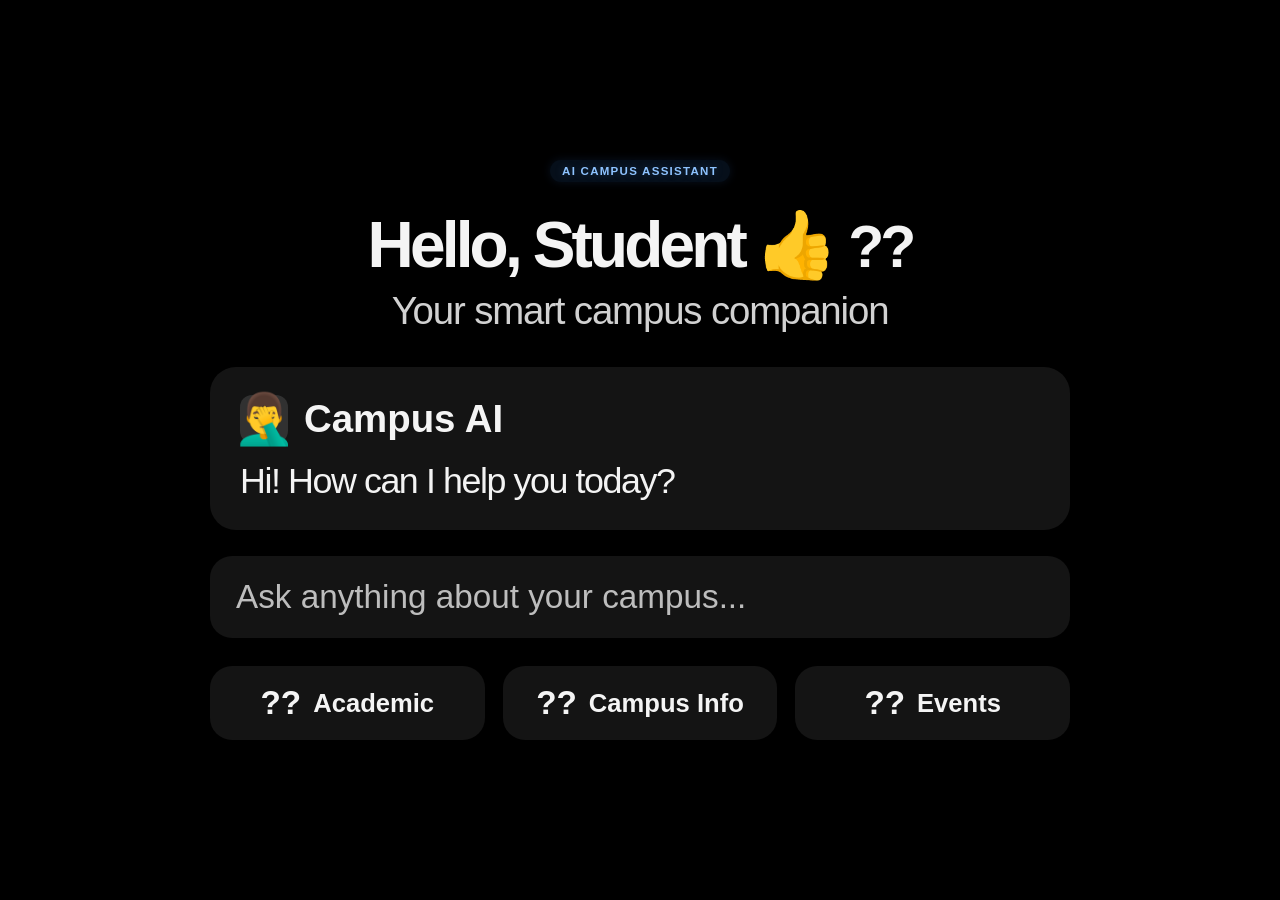
<file: index.html>
<!DOCTYPE html>
<html lang="en">
<head>
  <meta charset="UTF-8" />
  <meta name="viewport" content="width=device-width, initial-scale=1.0" />
  <title>AI Campus Assistant</title>
  <style>
    :root {
      --bg: #000000;
      --text: #f4f4f4;
      --muted: rgba(255,255,255,0.75);
      --panel: rgba(255,255,255,0.08);
      --panel-strong: rgba(255,255,255,0.12);
      --blue-start: #2f9aff;
      --blue-end: #1d71d7;
      --chip: rgba(255,255,255,0.08);
      --shadow: 0 18px 38px rgba(0,0,0,0.38);
    }

    * { box-sizing: border-box; margin: 0; padding: 0; }

    html, body {
      height: 100%;
      background: var(--bg);
      color: var(--text);
      font-family: "Segoe UI", Arial, sans-serif;
    }

    body {
      display: flex;
      align-items: center;
      justify-content: center;
      padding: 28px;
    }

    .page-shell {
      width: min(100%, 980px);
      margin: 0 auto;
      text-align: center;
    }

    .title-badge {
      display: inline-block;
      background: rgba(62, 146, 255, 0.10);
      border: none;
      color: #8ec3ff;
      border-radius: 999px;
      padding: 5px 12px;
      font-size: clamp(0.62rem, 0.9vw, 0.9rem);
      font-weight: 700;
      letter-spacing: 0.11em;
      text-transform: uppercase;
      box-shadow: 0 0 10px rgba(67, 143, 255, 0.12);
      text-shadow: 0 0 8px rgba(120, 182, 255, 0.25);
    }

    .welcome {
      margin-top: 30px;
      font-size: clamp(2.8rem, 5vw, 5rem);
      font-weight: 800;
      letter-spacing: -0.06em;
      line-height: 1.05;
    }

    .welcome .emoji {
      font-size: 0.92em;
    }

    .subtitle {
      margin-top: 10px;
      font-size: clamp(1.7rem, 3vw, 3rem);
      color: rgba(255,255,255,0.82);
      font-weight: 300;
      letter-spacing: -0.03em;
    }

    .assistant-panel {
      width: min(100%, 860px);
      margin: 34px auto 0;
      background: rgba(255,255,255,0.08);
      border-radius: 26px;
      padding: 28px 30px;
      box-shadow: var(--shadow);
      text-align: left;
    }

    .assistant-header {
      display: flex;
      align-items: center;
      gap: 16px;
      font-size: clamp(2rem, 3vw, 3rem);
      font-weight: 700;
      margin-bottom: 18px;
    }

    .bot-icon {
      width: 48px;
      height: 48px;
      display: inline-flex;
      align-items: center;
      justify-content: center;
      border-radius: 12px;
      background: rgba(255,255,255,0.12);
      font-size: 1.3em;
    }

    .assistant-message {
      font-size: clamp(1.9rem, 2.8vw, 3rem);
      color: rgba(255,255,255,0.95);
      font-weight: 400;
      letter-spacing: -0.04em;
    }

    .prompt-box {
      width: min(100%, 860px);
      margin: 26px auto 0;
      background: rgba(255,255,255,0.08);
      border-radius: 22px;
      padding: 22px 26px;
      text-align: left;
      color: rgba(255,255,255,0.72);
      font-size: clamp(1.5rem, 2.6vw, 2.7rem);
      font-weight: 400;
    }

    .quick-actions {
      width: min(100%, 860px);
      margin: 28px auto 0;
      display: flex;
      justify-content: center;
      gap: 18px;
      flex-wrap: wrap;
    }

    .chip {
      flex: 1 1 200px;
      min-width: 180px;
      background: rgba(255,255,255,0.08);
      border: none;
      border-radius: 22px;
      color: var(--text);
      padding: 18px 20px;
      font-size: clamp(1.4rem, 2vw, 2.1rem);
      font-weight: 600;
      display: inline-flex;
      align-items: center;
      justify-content: center;
      gap: 12px;
      cursor: pointer;
      transition: transform 0.2s ease, background 0.2s ease;
    }

    .chip:hover {
      background: rgba(255,255,255,0.12);
      transform: translateY(-1px);
    }

    .chip .emoji {
      font-size: 1.3em;
    }

    @media (max-width: 760px) {
      body { padding: 18px 14px; }
      .title-badge { padding: 12px 22px; }
      .assistant-panel, .prompt-box, .quick-actions { width: 100%; }
      .assistant-header { font-size: 2.2rem; }
      .assistant-message { font-size: 1.7rem; }
    }
  </style>
</head>
<body>
  <div class="page-shell">
    <div class="title-badge">AI CAMPUS ASSISTANT</div>

    <h1 class="welcome">Hello, Student 👍  <span class="emoji">??</span></h1>

    <p class="subtitle">Your smart campus companion</p>

    <div class="assistant-panel">
      <div class="assistant-header">
        <span class="bot-icon">🤦‍♂️</span>
        <span>Campus AI</span>
      </div>

      <div class="assistant-message">Hi! How can I help you today?</div>
    </div>

    <div class="prompt-box">Ask anything about your campus...</div>

    <div class="quick-actions">
      <button class="chip"><span class="emoji">??</span>Academic</button>
      <button class="chip"><span class="emoji">??</span>Campus Info</button>
      <button class="chip"><span class="emoji">??</span>Events</button>
    </div>
  </div>
</body>
</html>
</file>
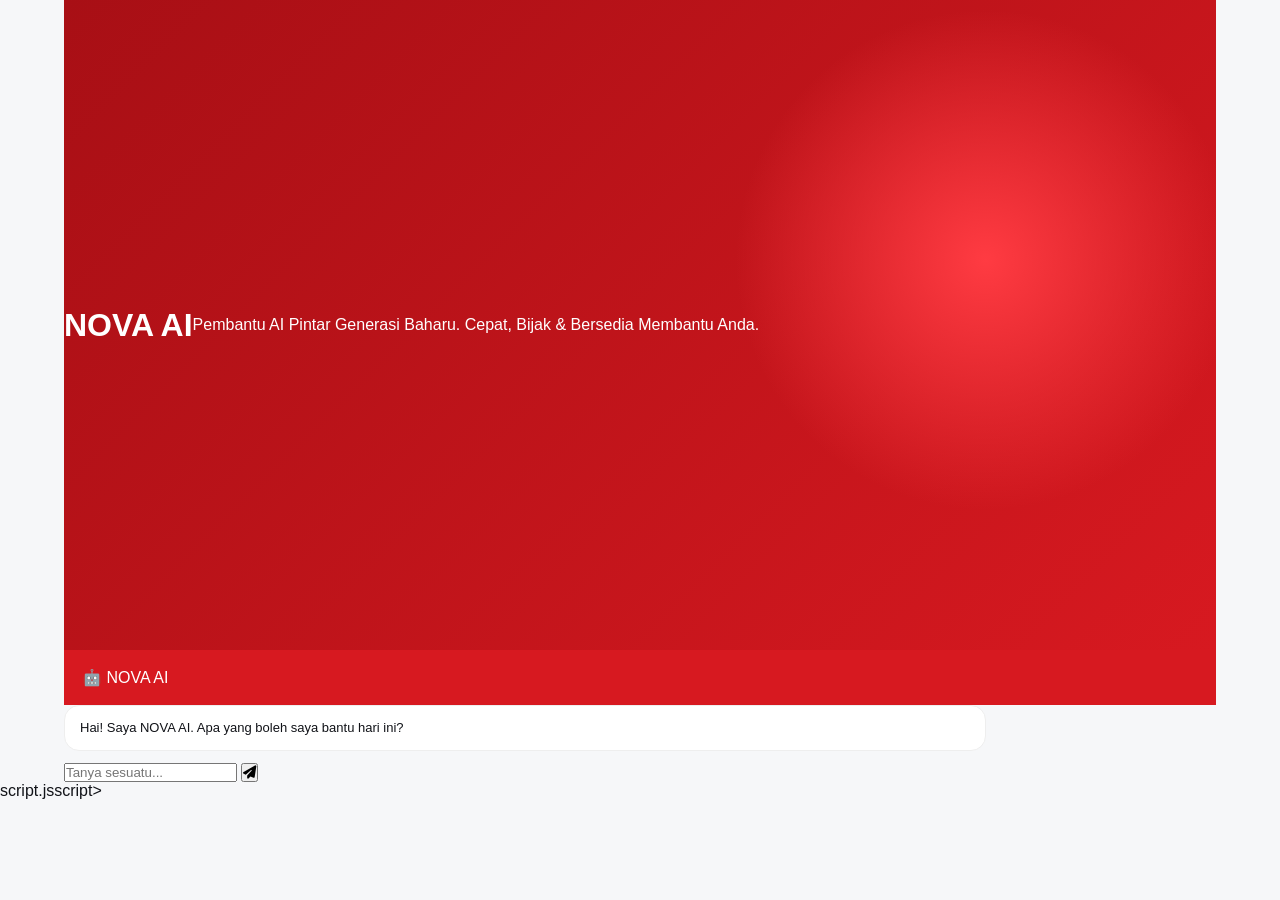
<file: indexx.html>
<!DOCTYPE html>
<html lang="ms">
<head>
    <meta charset="UTF-8">
    <meta name="viewport" content="width=device-width, initial-scale=1.0">
    <title>NOVA AI</title>

    <link rel="stylesheet" href="style.css">

    <link rel="stylesheet"
    href="https://cdnjs.cloudflare.com/ajax/libs/font-awesome/6.5.1/css/all.min.css">
</head>

<body>

<div class="background"></div>

<div class="container">

    <div class="hero">
        <div class="logoot"></i>
        </div>

        <h1>NOVA AI</h1>

        <p>
            Pembantu AI Pintar Generasi Baharu.
            Cepat, Bijak & Bersedia Membantu Anda.
        </p>
    </div>

    <div class="chat-container">

        <div class="chat-header">
            🤖 NOVA AI
        </div>

        <div class="chat-box" id="chatBox">

            <div class="bot-message">
                Hai! Saya NOVA AI. Apa yang boleh saya bantu hari ini?
            </div>

        </div>

        <div class="input-area">

            <input
            id="userInput"
            placeholder="Tanya sesuatu..."
            onkeypress="handleKey(event)">

            <button onclick="sendMessage()">
                <i class="fas fa-paper-plane"></i>
            </button>

        </div>

    </div>

</div>

script.jsscript>

</body>
</html>
</file>
<file: style.css>
:root {
    --red: #d71920;
    --red-dark: #a80f15;
    --red-light: #fff1f2;
    --dark: #111318;
    --dark-2: #1b1d23;
    --gray: #666;
    --light: #f6f7f9;
    --white: #ffffff;
    --border: #e5e5e5;
    --shadow: 0 15px 40px rgba(0, 0, 0, 0.08);
    --radius: 18px;
}

* {
    margin: 0;
    padding: 0;
    box-sizing: border-box;
}

html {
    scroll-behavior: smooth;
}

body {
    font-family: Arial, Helvetica, sans-serif;
    background: var(--light);
    color: var(--dark);
}


/* =====================================================
   GLOBAL
===================================================== */

a {
    text-decoration: none;
    color: inherit;
}

button {
    font-family: inherit;
}

.container {
    width: 90%;
    max-width: 1200px;
    margin: auto;
}

.section {
    padding: 90px 0;
}

.section-title {
    text-align: center;
    margin-bottom: 50px;
}

.section-title h2 {
    font-size: 38px;
    margin-bottom: 12px;
}

.section-title p {
    color: var(--gray);
}


/* =====================================================
   NAVBAR
===================================================== */

.navbar {
    height: 75px;
    background: white;
    display: flex;
    align-items: center;
    justify-content: space-between;
    padding: 0 6%;
    position: sticky;
    top: 0;
    z-index: 1000;
    box-shadow: 0 3px 15px rgba(0,0,0,.05);
}

.logo {
    display: flex;
    align-items: center;
    gap: 10px;
}

.logo-main {
    font-size: 28px;
    font-weight: 900;
    color: var(--red);
    letter-spacing: 2px;
}

.logo-sub {
    font-size: 10px;
    letter-spacing: 2px;
    color: #555;
}

.nav-links {
    display: flex;
    gap: 30px;
    align-items: center;
}

.nav-links a {
    font-size: 14px;
    font-weight: 600;
    transition: .3s;
}

.nav-links a:hover {
    color: var(--red);
}

.login-nav {
    background: var(--red);
    color: white !important;
    padding: 11px 20px;
    border-radius: 10px;
}

.login-nav:hover {
    background: var(--red-dark);
}


/* =====================================================
   HERO
===================================================== */

.hero {
    min-height: 650px;
    background:
        radial-gradient(circle at 80% 40%, #ff3b42 0%, transparent 25%),
        linear-gradient(135deg, #a80f15, #d71920);
    color: white;
    display: flex;
    align-items: center;
    overflow: hidden;
}

.hero-container {
    width: 90%;
    max-width: 1200px;
    margin: auto;
    display: grid;
    grid-template-columns: 1fr 1fr;
    align-items: center;
    gap: 50px;
}

.hero-content h1 {
    font-size: 58px;
    line-height: 1.05;
    margin-bottom: 25px;
}

.hero-content h1 span {
    color: #ffdfe0;
}

.hero-content p {
    font-size: 17px;
    line-height: 1.7;
    max-width: 550px;
    opacity: .9;
    margin-bottom: 30px;
}

.hero-buttons {
    display: flex;
    gap: 15px;
}

.btn-primary {
    background: white;
    color: var(--red);
    padding: 15px 25px;
    border-radius: 12px;
    font-weight: bold;
    transition: .3s;
}

.btn-primary:hover {
    transform: translateY(-3px);
}

.btn-outline {
    border: 1px solid rgba(255,255,255,.5);
    color: white;
    padding: 15px 25px;
    border-radius: 12px;
    font-weight: bold;
}


/* =====================================================
   HERO ROBOT AREA
===================================================== */

.hero-robot-area {
    min-height: 500px;
    display: flex;
    justify-content: center;
    align-items: center;
    position: relative;
}


/* =====================================================
   KPTM ROBOT
===================================================== */

.kptm-bot {
    width: 220px;
    height: 330px;
    position: relative;
    animation: floating 4s ease-in-out infinite;
}

.antenna {
    width: 7px;
    height: 45px;
    background: #222;
    position: absolute;
    top: -35px;
    left: 50%;
    transform: translateX(-50%);
}

.antenna::before {
    content: "";
    width: 16px;
    height: 16px;
    background: white;
    border: 4px solid #222;
    border-radius: 50%;
    position: absolute;
    top: -10px;
    left: -8px;
}

.robot-head {
    width: 190px;
    height: 125px;
    background: #eee;
    border: 7px solid #202020;
    border-radius: 35px;
    position: absolute;
    top: 20px;
    left: 15px;
    box-shadow: 0 20px 30px rgba(0,0,0,.25);
}

.robot-face {
    position: absolute;
    width: 150px;
    height: 85px;
    background: #151515;
    border-radius: 20px;
    top: 15px;
    left: 13px;
    display: flex;
    justify-content: center;
    align-items: center;
    gap: 35px;
}

.robot-eye {
    width: 22px;
    height: 22px;
    background: var(--red);
    border-radius: 50%;
    box-shadow: 0 0 18px #ff4248;
    animation: blink 4s infinite;
}

.robot-mouth {
    position: absolute;
    width: 45px;
    height: 5px;
    background: white;
    bottom: 12px;
    left: 50%;
    transform: translateX(-50%);
    border-radius: 5px;
}

.robot-body {
    width: 160px;
    height: 145px;
    background: #eee;
    border: 7px solid #202020;
    border-radius: 28px;
    position: absolute;
    top: 150px;
    left: 30px;
    box-shadow: 0 20px 30px rgba(0,0,0,.2);
}

.robot-chest {
    position: absolute;
    width: 90px;
    height: 45px;
    background: var(--red);
    color: white;
    border-radius: 10px;
    left: 50%;
    top: 45px;
    transform: translateX(-50%);
    display: flex;
    justify-content: center;
    align-items: center;
    font-weight: 900;
    letter-spacing: 2px;
}

.robot-arm {
    width: 35px;
    height: 105px;
    background: #eee;
    border: 7px solid #202020;
    border-radius: 20px;
    position: absolute;
    top: 160px;
}

.robot-arm.left {
    left: -5px;
    transform: rotate(18deg);
}

.robot-arm.right {
    right: -5px;
    transform: rotate(-18deg);
}

.robot-leg {
    width: 45px;
    height: 70px;
    background: #eee;
    border: 7px solid #202020;
    border-radius: 15px;
    position: absolute;
    top: 285px;
}

.robot-leg.left {
    left: 55px;
}

.robot-leg.right {
    right: 55px;
}

.robot-message {
    position: absolute;
    right: -90px;
    top: 20px;
    background: white;
    color: var(--dark);
    padding: 14px 20px;
    border-radius: 18px;
    box-shadow: var(--shadow);
    font-weight: bold;
    white-space: nowrap;
}

.robot-message::after {
    content: "";
    position: absolute;
    left: -10px;
    top: 20px;
    border-width: 8px 10px 8px 0;
    border-style: solid;
    border-color: transparent white transparent transparent;
}


/* =====================================================
   FLOATING CARDS
===================================================== */

.float-card {
    position: absolute;
    background: rgba(255,255,255,.95);
    color: var(--dark);
    padding: 15px 20px;
    border-radius: 15px;
    box-shadow: 0 15px 40px rgba(0,0,0,.15);
    font-size: 13px;
    font-weight: bold;
}

.float-card.one {
    top: 70px;
    left: 0;
}

.float-card.two {
    bottom: 70px;
    right: 0;
}


/* =====================================================
   QUICK ACCESS
===================================================== */

.quick-grid {
    display: grid;
    grid-template-columns: repeat(4, 1fr);
    gap: 20px;
}

.quick-card {
    background: white;
    padding: 30px;
    border-radius: var(--radius);
    box-shadow: var(--shadow);
    transition: .3s;
}

.quick-card:hover {
    transform: translateY(-7px);
}

.quick-icon {
    width: 50px;
    height: 50px;
    background: var(--red-light);
    color: var(--red);
    border-radius: 13px;
    display: flex;
    align-items: center;
    justify-content: center;
    font-size: 23px;
    margin-bottom: 20px;
}

.quick-card h3 {
    margin-bottom: 8px;
}

.quick-card p {
    color: var(--gray);
    font-size: 13px;
    line-height: 1.5;
}


/* =====================================================
   PROGRAMMES
===================================================== */

.programme-grid {
    display: grid;
    grid-template-columns: repeat(3, 1fr);
    gap: 25px;
}

.programme-card {
    background: white;
    padding: 30px;
    border-radius: var(--radius);
    box-shadow: var(--shadow);
    border-left: 5px solid var(--red);
}

.programme-card h3 {
    margin-bottom: 12px;
}

.programme-card p {
    color: var(--gray);
    line-height: 1.6;
    font-size: 14px;
}

.programme-tag {
    display: inline-block;
    margin-top: 20px;
    background: var(--red-light);
    color: var(--red);
    padding: 7px 12px;
    border-radius: 20px;
    font-size: 11px;
    font-weight: bold;
}


/* =====================================================
   CAMPUS
===================================================== */

.campus {
    background: var(--dark);
    color: white;
}

.campus-wrapper {
    width: 90%;
    max-width: 1200px;
    margin: auto;
    display: grid;
    grid-template-columns: 1fr 1fr;
    gap: 50px;
    align-items: center;
}

.campus-info h2 {
    font-size: 40px;
    margin-bottom: 20px;
}

.campus-info p {
    color: #aaa;
    line-height: 1.7;
}

.campus-image {
    height: 350px;
    background: linear-gradient(135deg, #333, #555);
    border-radius: 25px;
    display: flex;
    justify-content: center;
    align-items: center;
    font-size: 50px;
}


/* =====================================================
   STUDENT LIFE
===================================================== */

.student-grid {
    display: grid;
    grid-template-columns: repeat(3, 1fr);
    gap: 25px;
}

.student-card {
    height: 280px;
    border-radius: 20px;
    background: white;
    box-shadow: var(--shadow);
    display: flex;
    flex-direction: column;
    justify-content: flex-end;
    padding: 25px;
    overflow: hidden;
    position: relative;
}

.student-card::before {
    content: "";
    position: absolute;
    inset: 0;
    background: linear-gradient(
        transparent 40%,
        rgba(0,0,0,.8)
    );
}

.student-card-content {
    position: relative;
    color: white;
}

.student-card-content p {
    color: #ddd;
    margin-top: 7px;
    font-size: 13px;
}


/* =====================================================
   EVENTS
===================================================== */

.event-grid {
    display: grid;
    grid-template-columns: repeat(3, 1fr);
    gap: 25px;
}

.event-card {
    background: white;
    border-radius: 18px;
    padding: 25px;
    box-shadow: var(--shadow);
}

.event-date {
    color: var(--red);
    font-size: 12px;
    font-weight: bold;
    margin-bottom: 12px;
}

.event-card h3 {
    margin-bottom: 10px;
}

.event-card p {
    color: var(--gray);
    font-size: 13px;
    line-height: 1.5;
}


/* =====================================================
   CHATBOT
===================================================== */

.chatbot {
    position: fixed;
    right: 25px;
    bottom: 25px;
    width: 370px;
    height: 520px;
    background: white;
    border-radius: 22px;
    box-shadow: 0 20px 60px rgba(0,0,0,.2);
    overflow: hidden;
    z-index: 2000;
    display: none;
    flex-direction: column;
}

.chatbot.active {
    display: flex;
    animation: chatOpen .3s ease;
}

.chat-header {
    background: var(--red);
    color: white;
    padding: 18px;
    display: flex;
    align-items: center;
    gap: 12px;
}

.chat-avatar {
    width: 42px;
    height: 42px;
    background: white;
    color: var(--red);
    border-radius: 50%;
    display: flex;
    justify-content: center;
    align-items: center;
    font-weight: bold;
}

.chat-header h3 {
    font-size: 15px;
}

.chat-header p {
    font-size: 11px;
    opacity: .8;
}

.chat-close {
    margin-left: auto;
    cursor: pointer;
    font-size: 20px;
}

.chat-body {
    flex: 1;
    padding: 20px;
    overflow-y: auto;
    background: #f7f7f8;
}

.bot-message,
.user-message {
    max-width: 80%;
    padding: 12px 15px;
    border-radius: 15px;
    margin-bottom: 12px;
    font-size: 13px;
    line-height: 1.5;
}

.bot-message {
    background: white;
    border: 1px solid #eee;
}

.user-message {
    background: var(--red);
    color: white;
    margin-left: auto;
}

.chat-suggestions {
    display: flex;
    flex-wrap: wrap;
    gap: 7px;
    margin-top: 15px;
}

.chat-suggestions button {
    border: 1px solid #ddd;
    background: white;
    padding: 8px 10px;
    border-radius: 20px;
    font-size: 11px;
    cursor: pointer;
}

.chat-suggestions button:hover {
    border-color: var(--red);
    color: var(--red);
}

.chat-input {
    padding: 15px;
    border-top: 1px solid #eee;
    display: flex;
    gap: 8px;
}

.chat-input input {
    flex: 1;
    border: 1px solid #ddd;
    padding: 12px;
    border-radius: 12px;
    outline: none;
}

.chat-input button {
    width: 45px;
    border: none;
    background: var(--red);
    color: white;
    border-radius: 12px;
    cursor: pointer;
}


/* =====================================================
   FLOATING CHAT BUTTON
===================================================== */

.chatbot-trigger {
    position: fixed;
    right: 25px;
    bottom: 25px;
    width: 65px;
    height: 65px;
    background: var(--red);
    color: white;
    border-radius: 50%;
    border: none;
    box-shadow: 0 10px 30px rgba(215,25,32,.4);
    cursor: pointer;
    z-index: 1900;
    font-size: 27px;
    transition: .3s;
}

.chatbot-trigger:hover {
    transform: scale(1.08);
}

.mini-robot {
    width: 35px;
    height: 30px;
    background: white;
    border-radius: 9px;
    margin: auto;
    position: relative;
}

.mini-robot::before,
.mini-robot::after {
    content: "";
    width: 6px;
    height: 6px;
    background: var(--red);
    border-radius: 50%;
    position: absolute;
    top: 12px;
}

.mini-robot::before {
    left: 8px;
}

.mini-robot::after {
    right: 8px;
}


/* =====================================================
   FOOTER
===================================================== */

footer {
    background: #090a0d;
    color: white;
    padding: 60px 7% 25px;
}

.footer-grid {
    display: grid;
    grid-template-columns: 2fr 1fr 1fr 1fr;
    gap: 40px;
    margin-bottom: 40px;
}

.footer-brand h2 {
    color: var(--red);
    margin-bottom: 15px;
}

.footer-brand p {
    color: #999;
    font-size: 13px;
    line-height: 1.7;
}

.footer-column h4 {
    margin-bottom: 18px;
}

.footer-column a {
    display: block;
    color: #999;
    font-size: 13px;
    margin-bottom: 10px;
}

.footer-column a:hover {
    color: white;
}

.footer-bottom {
    border-top: 1px solid #222;
    padding-top: 20px;
    color: #777;
    font-size: 12px;
    text-align: center;
}


/* =====================================================
   LOGIN PAGE
===================================================== */

.login-page {
    min-height: 100vh;
    background: #f5f6f8;
}

.login-container {
    min-height: 100vh;
    display: flex;
}

.login-left {
    width: 50%;
    background: linear-gradient(145deg, #a80f15, #e21b23);
    color: white;
    padding: 60px;
    position: relative;
    overflow: hidden;
}

.login-brand span {
    display: block;
    font-size: 40px;
    font-weight: 900;
    letter-spacing: 3px;
}

.login-brand small {
    letter-spacing: 4px;
}

.login-left h1 {
    font-size: 48px;
    margin-top: 100px;
    margin-bottom: 15px;
}

.login-left > p {
    max-width: 500px;
    line-height: 1.7;
    opacity: .9;
}

.login-right {
    width: 50%;
    background: white;
    display: flex;
    justify-content: center;
    align-items: center;
}

.login-box {
    width: 400px;
}

.login-box h2 {
    font-size: 34px;
    margin-bottom: 8px;
}

.login-subtitle {
    color: #777;
    margin-bottom: 30px;
}

.login-box form label {
    display: block;
    font-size: 13px;
    font-weight: bold;
    margin: 18px 0 8px;
}

.input-box {
    display: flex;
    align-items: center;
    border: 1px solid #ddd;
    border-radius: 12px;
    padding: 0 15px;
    transition: .3s;
}

.input-box:focus-within {
    border-color: var(--red);
    box-shadow: 0 0 0 3px rgba(215,25,32,.1);
}

.input-box input {
    width: 100%;
    border: none;
    outline: none;
    padding: 16px 8px;
    font-size: 14px;
}

.login-options {
    display: flex;
    justify-content: space-between;
    margin: 18px 0;
    font-size: 12px;
}

.login-options a {
    color: var(--red);
    font-weight: bold;
}

.login-btn {
    width: 100%;
    padding: 16px;
    background: var(--red);
    border: none;
    border-radius: 12px;
    color: white;
    font-weight: bold;
    cursor: pointer;
    transition: .3s;
}

.login-btn:hover {
    background: var(--red-dark);
    transform: translateY(-2px);
}

.divider {
    display: flex;
    align-items: center;
    gap: 10px;
    margin: 25px 0;
    color: #aaa;
    font-size: 11px;
}

.divider::before,
.divider::after {
    content: "";
    flex: 1;
    height: 1px;
    background: #ddd;
}

.google-btn {
    width: 100%;
    padding: 14px;
    background: white;
    border: 1px solid #ddd;
    border-radius: 12px;
    cursor: pointer;
}

.help-text {
    text-align: center;
    color: #999;
    font-size: 11px;
    margin-top: 25px;
}


/* =====================================================
   LOGIN ROBOT
===================================================== */

.login-robot {
    position: absolute;
    right: 100px;
    bottom: 90px;
    transform: scale(.85);
}


/* =====================================================
   DASHBOARD
===================================================== */

.dashboard {
    min-height: 100vh;
    background: #f5f6f8;
}

.dashboard-layout {
    display: flex;
    min-height: 100vh;
}

.sidebar {
    width: 250px;
    background: #111318;
    color: white;
    padding: 25px 15px;
    position: fixed;
    top: 0;
    bottom: 0;
    left: 0;
}

.sidebar-logo {
    color: var(--red);
    font-size: 25px;
    font-weight: 900;
    padding: 15px;
    margin-bottom: 30px;
}

.sidebar-menu a {
    display: block;
    padding: 14px 16px;
    border-radius: 10px;
    color: #aaa;
    margin-bottom: 5px;
    font-size: 13px;
    transition: .3s;
}

.sidebar-menu a:hover,
.sidebar-menu a.active {
    background: var(--red);
    color: white;
}

.dashboard-main {
    margin-left: 250px;
    width: calc(100% - 250px);
    padding: 35px;
}

.dashboard-top {
    display: flex;
    justify-content: space-between;
    align-items: center;
    margin-bottom: 30px;
}

.dashboard-top h1 {
    font-size: 30px;
}

.student-profile {
    display: flex;
    align-items: center;
    gap: 12px;
}

.profile-circle {
    width: 45px;
    height: 45px;
    background: var(--red);
    color: white;
    border-radius: 50%;
    display: flex;
    justify-content: center;
    align-items: center;
    font-weight: bold;
}

.dashboard-cards {
    display: grid;
    grid-template-columns: repeat(4, 1fr);
    gap: 18px;
    margin-bottom: 30px;
}

.dashboard-card {
    background: white;
    padding: 25px;
    border-radius: 18px;
    box-shadow: var(--shadow);
}

.dashboard-card span {
    color: #777;
    font-size: 12px;
}

.dashboard-card h2 {
    margin-top: 10px;
    color: var(--red);
}

.dashboard-content {
    display: grid;
    grid-template-columns: 2fr 1fr;
    gap: 20px;
}

.dashboard-panel {
    background: white;
    padding: 25px;
    border-radius: 18px;
    box-shadow: var(--shadow);
}

.dashboard-panel h3 {
    margin-bottom: 20px;
}

.subject-row {
    display: flex;
    justify-content: space-between;
    padding: 15px 0;
    border-bottom: 1px solid #eee;
    font-size: 13px;
}

.subject-code {
    color: var(--red);
    font-weight: bold;
}


/* =====================================================
   ANIMATIONS
===================================================== */

@keyframes floating {
    0%, 100% {
        transform: translateY(0);
    }

    50% {
        transform: translateY(-15px);
    }
}

@keyframes blink {
    0%, 45%, 50%, 100% {
        opacity: 1;
    }

    47% {
        opacity: 0;
    }
}

@keyframes chatOpen {
    from {
        opacity: 0;
        transform: translateY(20px) scale(.95);
    }

    to {
        opacity: 1;
        transform: translateY(0) scale(1);
    }
}


/* =====================================================
   RESPONSIVE
===================================================== */

@media (max-width: 1000px) {

    .hero-container {
        grid-template-columns: 1fr;
        text-align: center;
    }

    .hero-content p {
        margin-left: auto;
        margin-right: auto;
    }

    .hero-buttons {
        justify-content: center;
    }

    .quick-grid {
        grid-template-columns: repeat(2, 1fr);
    }

    .programme-grid,
    .student-grid,
    .event-grid {
        grid-template-columns: 1fr 1fr;
    }

    .campus-wrapper {
        grid-template-columns: 1fr;
    }

    .dashboard-cards {
        grid-template-columns: 1fr 1fr;
    }
}


@media (max-width: 800px) {

    .navbar {
        padding: 0 20px;
    }

    .nav-links {
        display: none;
    }

    .hero {
        padding: 80px 0;
    }

    .hero-content h1 {
        font-size: 42px;
    }

    .hero-robot-area {
        min-height: 400px;
    }

    .float-card {
        display: none;
    }

    .quick-grid,
    .programme-grid,
    .student-grid,
    .event-grid {
        grid-template-columns: 1fr;
    }

    .login-container {
        flex-direction: column;
    }

    .login-left,
    .login-right {
        width: 100%;
    }

    .login-left {
        min-height: 400px;
        padding: 35px;
    }

    .login-left h1 {
        margin-top: 50px;
        font-size: 35px;
    }

    .login-robot {
        right: 10px;
        bottom: 10px;
        transform: scale(.6);
    }

    .login-right {
        padding: 50px 25px;
    }

    .login-box {
        width: 100%;
    }

    .sidebar {
        width: 70px;
        padding: 20px 8px;
    }

    .sidebar-logo {
        font-size: 16px;
        text-align: center;
    }

    .sidebar-menu a {
        text-align: center;
        font-size: 0;
    }

    .sidebar-menu a::first-letter {
        font-size: 18px;
    }

    .dashboard-main {
        margin-left: 70px;
        width: calc(100% - 70px);
        padding: 20px;
    }

    .dashboard-content {
        grid-template-columns: 1fr;
    }

    .chatbot {
        width: calc(100% - 30px);
        right: 15px;
        bottom: 15px;
    }
}


@media (max-width: 500px) {

    .dashboard-cards {
        grid-template-columns: 1fr;
    }

    .dashboard-top {
        align-items: flex-start;
        gap: 15px;
    }

    .student-profile {
        display: none;
    }

    .section {
        padding: 60px 0;
    }

    .section-title h2 {
        font-size: 30px;
    }
}
</file>
